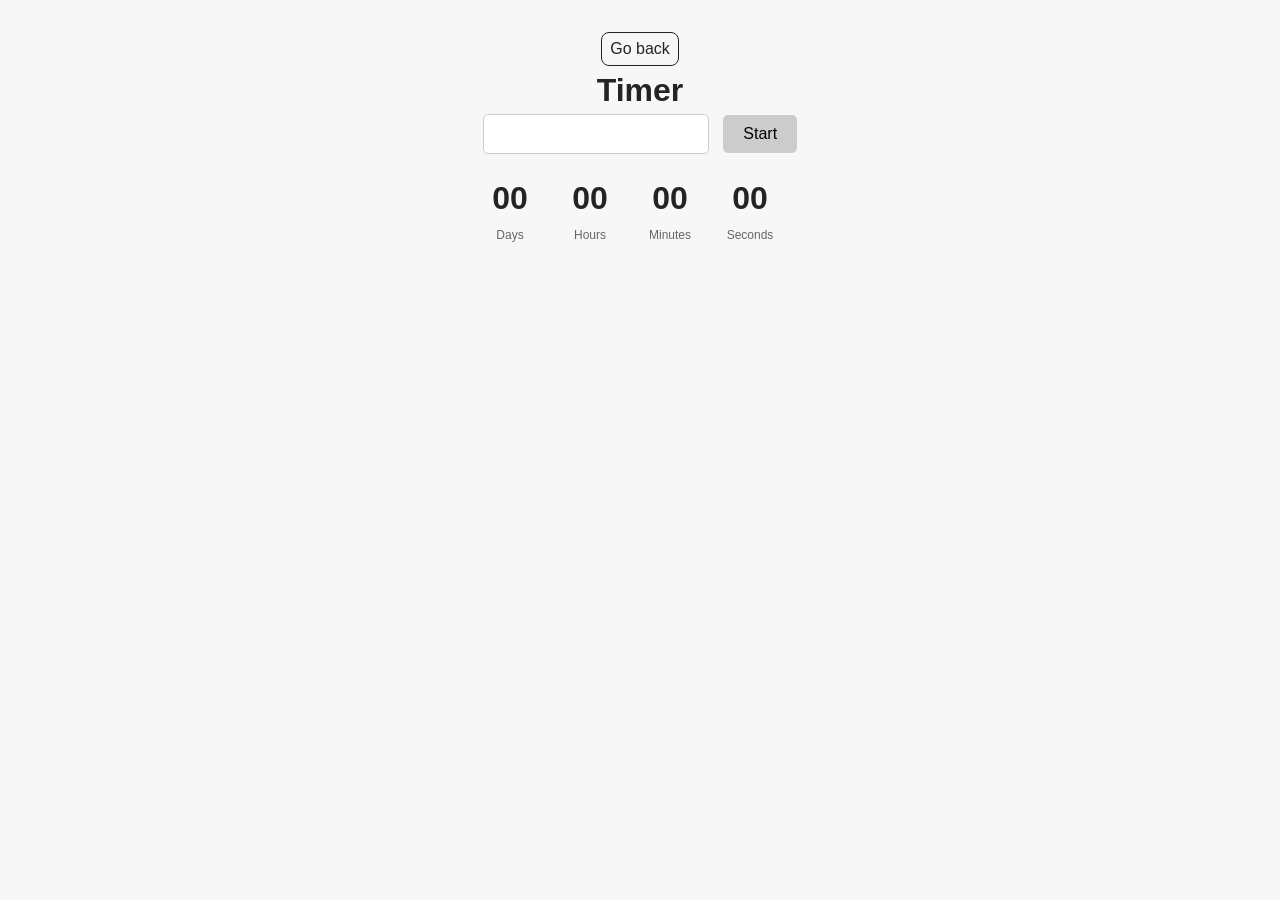
<file: src/1-timer.html>
<!DOCTYPE html>
<html lang="en">

<head>
  <meta charset="UTF-8" />
  <meta http-equiv="X-UA-Compatible" content="IE=edge" />
  <meta name="viewport" content="width=device-width, initial-scale=1.0" />
  <title>Gallery</title>
  <link rel="stylesheet" href="./css/styles.css" />
</head>

<body>

  <main>
    <div class="container">
      <a class="back-link" href="./index.html">Go back</a>
      <h1 class="main-title">Timer</h1>

    </div>
    <input type="text" id="datetime-picker" />
    <button type="button" data-start>Start</button>

    <div class="timer">
      <div class="field">
        <span class="value" data-days>00</span>
        <span class="label">Days</span>
      </div>
      <div class="field">
        <span class="value" data-hours>00</span>
        <span class="label">Hours</span>
      </div>
      <div class="field">
        <span class="value" data-minutes>00</span>
        <span class="label">Minutes</span>
      </div>
      <div class="field">
        <span class="value" data-seconds>00</span>
        <span class="label">Seconds</span>
      </div>
    </div>


  </main>
  <script type="module" src="./"></script>
</body>

</html>
</file>
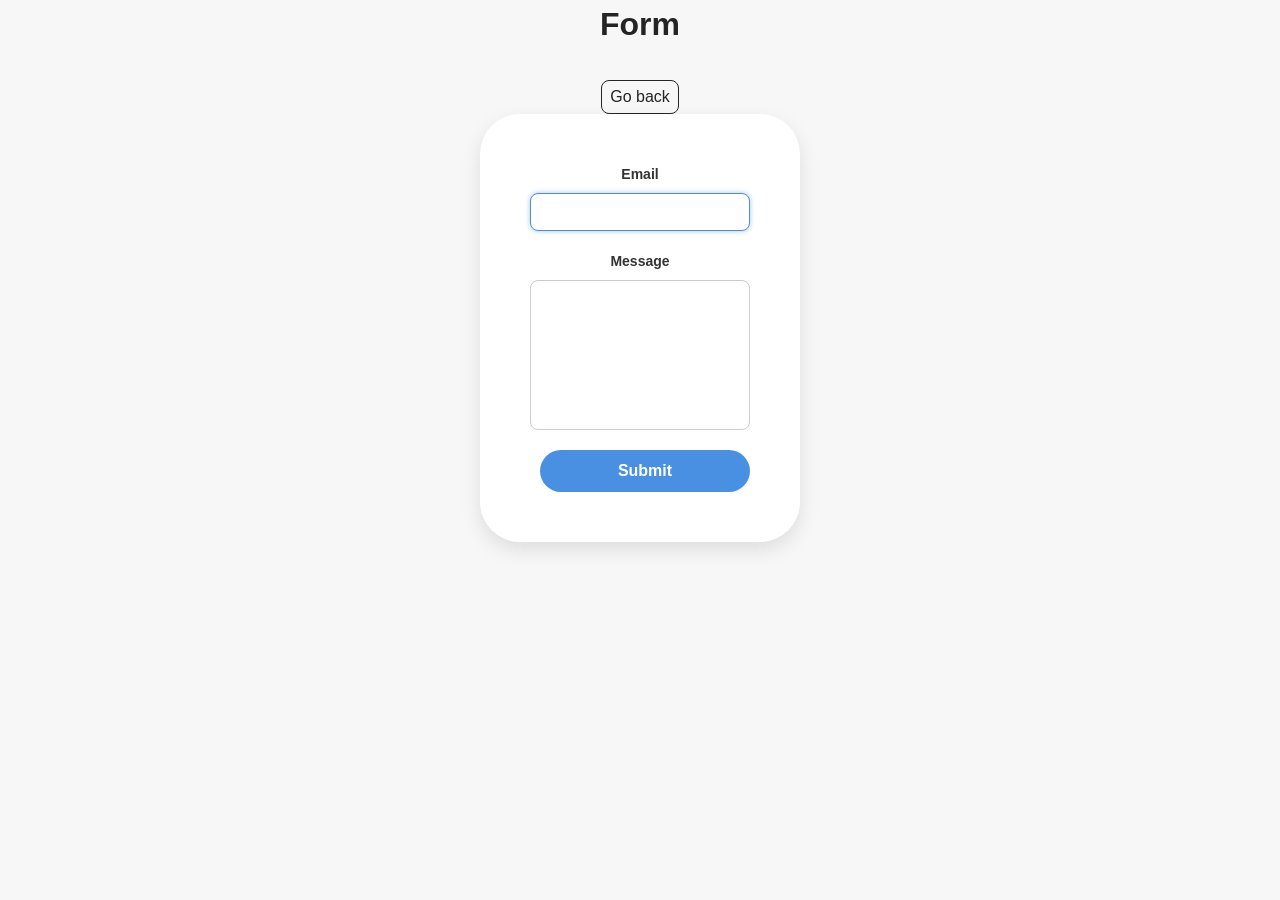
<file: src/2-form.html>
<!DOCTYPE html>
<html lang="en">

<head>
  <meta charset="UTF-8" />
  <meta http-equiv="X-UA-Compatible" content="IE=edge" />
  <meta name="viewport" content="width=device-width, initial-scale=1.0" />
  <title>Form</title>
  <link rel="stylesheet" href="./css/styles.css" />
</head>

<body>
  <main>
    <div class="container">
      <h1 class="main-title">
        Form
      </h1>
      <a class="back-link" href="./index.html">Go back</a>
    </div>

    <form class="feedback-form" autocomplete="off">
      <label>
        Email
        <input type="email" name="email" autofocus />
      </label>
      <label>
        Message
        <textarea name="message" rows="8"></textarea>
      </label>
      <button type="submit">Submit</button>
    </form>

  </main>

  <script type="module" src="./js/2-form.js"></script>
</body>
</body>

</html>
</file>
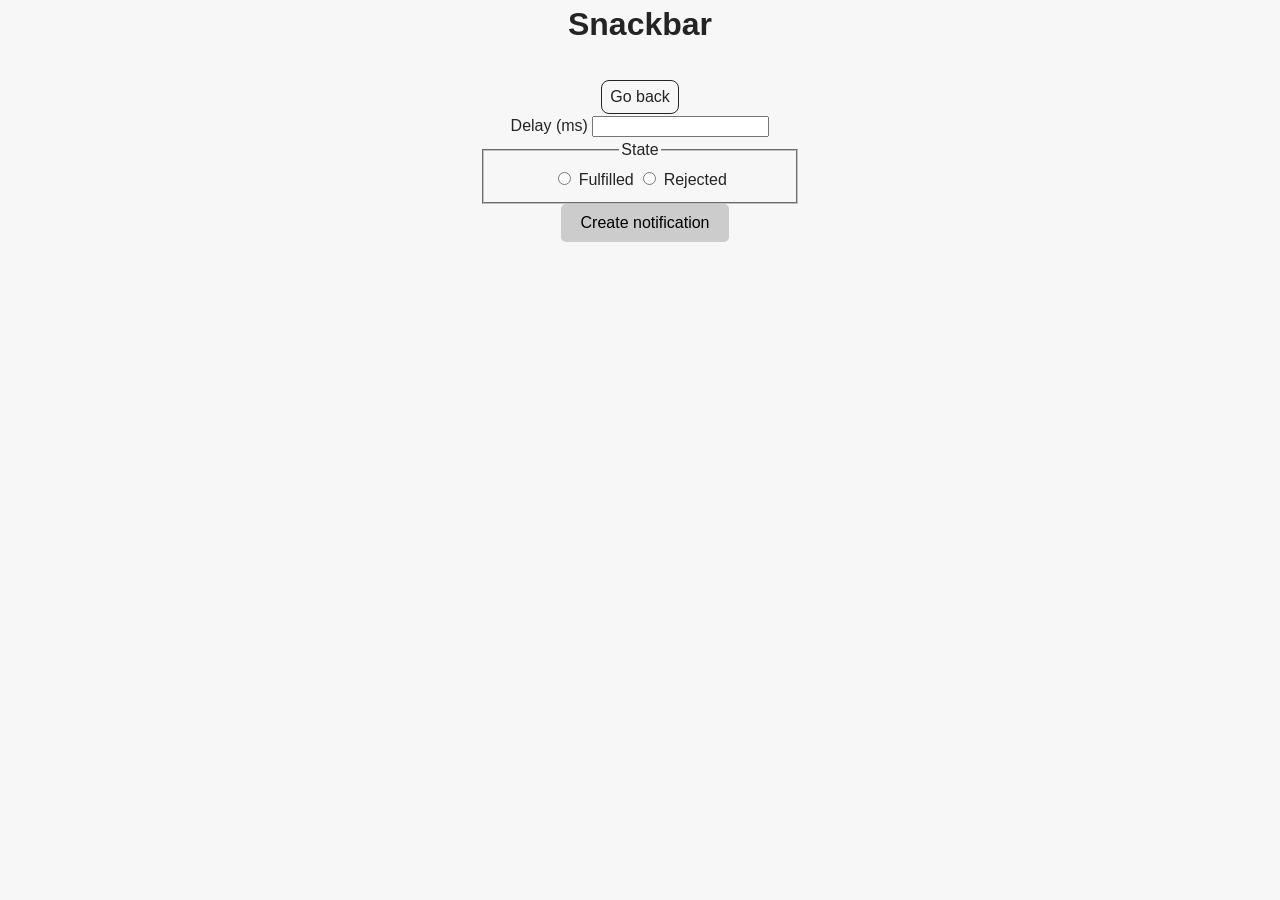
<file: src/2-snackbar.html>
<!DOCTYPE html>
<html lang="en">

<head>
  <meta charset="UTF-8" />
  <meta http-equiv="X-UA-Compatible" content="IE=edge" />
  <meta name="viewport" content="width=device-width, initial-scale=1.0" />
  <title>Form</title>
  <link rel="stylesheet" href="./css/styles.css" />
</head>

<body>
  <main>
    <div class="container">
      <h1 class="main-title">
        Snackbar
      </h1>
      <a class="back-link" href="./index.html">Go back</a>
    </div>

    <form class="form">
      <label>
        Delay (ms)
        <input type="number" name="delay" required />
      </label>

      <fieldset>
        <legend>State</legend>
        <label>
          <input type="radio" name="state" value="fulfilled" required />
          Fulfilled
        </label>
        <label>
          <input type="radio" name="state" value="rejected" required />
          Rejected
        </label>
      </fieldset>

      <button type="submit">Create notification</button>
    </form>


  </main>

  <script type="module" src="./js/2-form.js"></script>
</body>
</body>

</html>
</file>
<file: src/css/styles.css>
/**
  |============================
  | include css partials with
  | default @import url()
  |============================
*/
/* Common styles */
@import url('./reset.css');
@import url('./base.css');
@import url('./container.css');
@import url('./animations.css');

/* Sections style */
@import url('./header.css');
@import url('./vite-promo.css');
@import url('./badges.css');
@import url('./back-link.css');
@import url('./footer.css');

* {
  box-sizing: border-box;
}

body {
  margin: 0;
  font-family: sans-serif;
  background-color: #fafafa;
}

.gallery {
  display: flex;
  flex-wrap: wrap;
  gap: 10px;
  max-width: 1128px;
  margin: 40px auto;
  padding: 0;
  list-style: none;
}

.gallery-item {
  flex: 1 1 calc(33.33% - 10px);
  box-sizing: border-box;
}

.gallery-link {
  display: block;
}

.gallery-image {
  display: block;
  width: 100%;
  height: 200px;
  object-fit: cover;
  transition: transform 250ms ease;
}

.gallery-image:hover {
  transform: scale(1.05);
}

/* styles of form */

body {
  font-family: Arial, sans-serif;
  background-color: #f7f7f7;
  display: flex;
  justify-content: center;
  align-items: center;
  min-height: 100vh;
  margin: 0;
}


.feedback-form {
  background-color: #ffffff;
  padding: 50px 50px;
  border-radius: 40px;
  box-shadow: 0 8px 20px rgba(0, 0, 0, 0.1);
  max-width: 400px;
  width: 100%;
  display: flex;
  flex-direction: column;
  gap: 20px;
}

.feedback-form label {
  display: flex;
  flex-direction: column;
  font-weight: bold;
  color: #333;
  font-size: 14px;
}

.feedback-form input,
.feedback-form textarea {
  resize: none;
  margin-top: 8px;
  padding: 10px 12px;
  font-size: 14px;
  border: 1px solid #ccc;
  border-radius: 8px;
  outline: none;
  transition: border-color 0.2s, box-shadow 0.2s;
}

.feedback-form input:focus,
.feedback-form textarea:focus {
  border-color: #4a90e2;
  box-shadow: 0 0 5px rgba(74, 144, 226, 0.5);
}

.feedback-form button {
  padding: 12px;
  font-size: 16px;
  font-weight: bold;
  color: #fff;
  background-color: #4a90e2;
  border: none;
  border-radius: 25px;
  cursor: pointer;
  transition: background-color 0.2s, transform 0.1s;
}

.feedback-form button:hover {
  background-color: #357ab8;
  transform: translateY(-2px);
}

@media (max-width: 480px) {
  .feedback-form {
    padding: 20px;
  }

  .feedback-form textarea {
    min-height: 120px;
  }
}

/* styles of timer */

input[type="text"] {
  padding: 10px 12px;
  font-size: 16px;
  border: 1px solid #ccc;
  border-radius: 5px;
}

button {
  padding: 10px 20px;
  font-size: 16px;
  background-color: #ccc;
  border: none;
  border-radius: 5px;
  margin-left: 10px;

}

button.active {
  background-color: #4CAF50;
  color: #fff;
  cursor: pointer;
}

.timer {
  display: flex;
  gap: 20px;
  margin-top: 20px;
}

.timer .field {
  display: flex;
  flex-direction: column;
  align-items: center;
  min-width: 60px;
}

.timer .field .value {
  font-size: 32px;
  font-weight: bold;
}

.timer .field .label {
  font-size: 12px;
  color: #666;
  margin-top: 4px;
}
</file>
